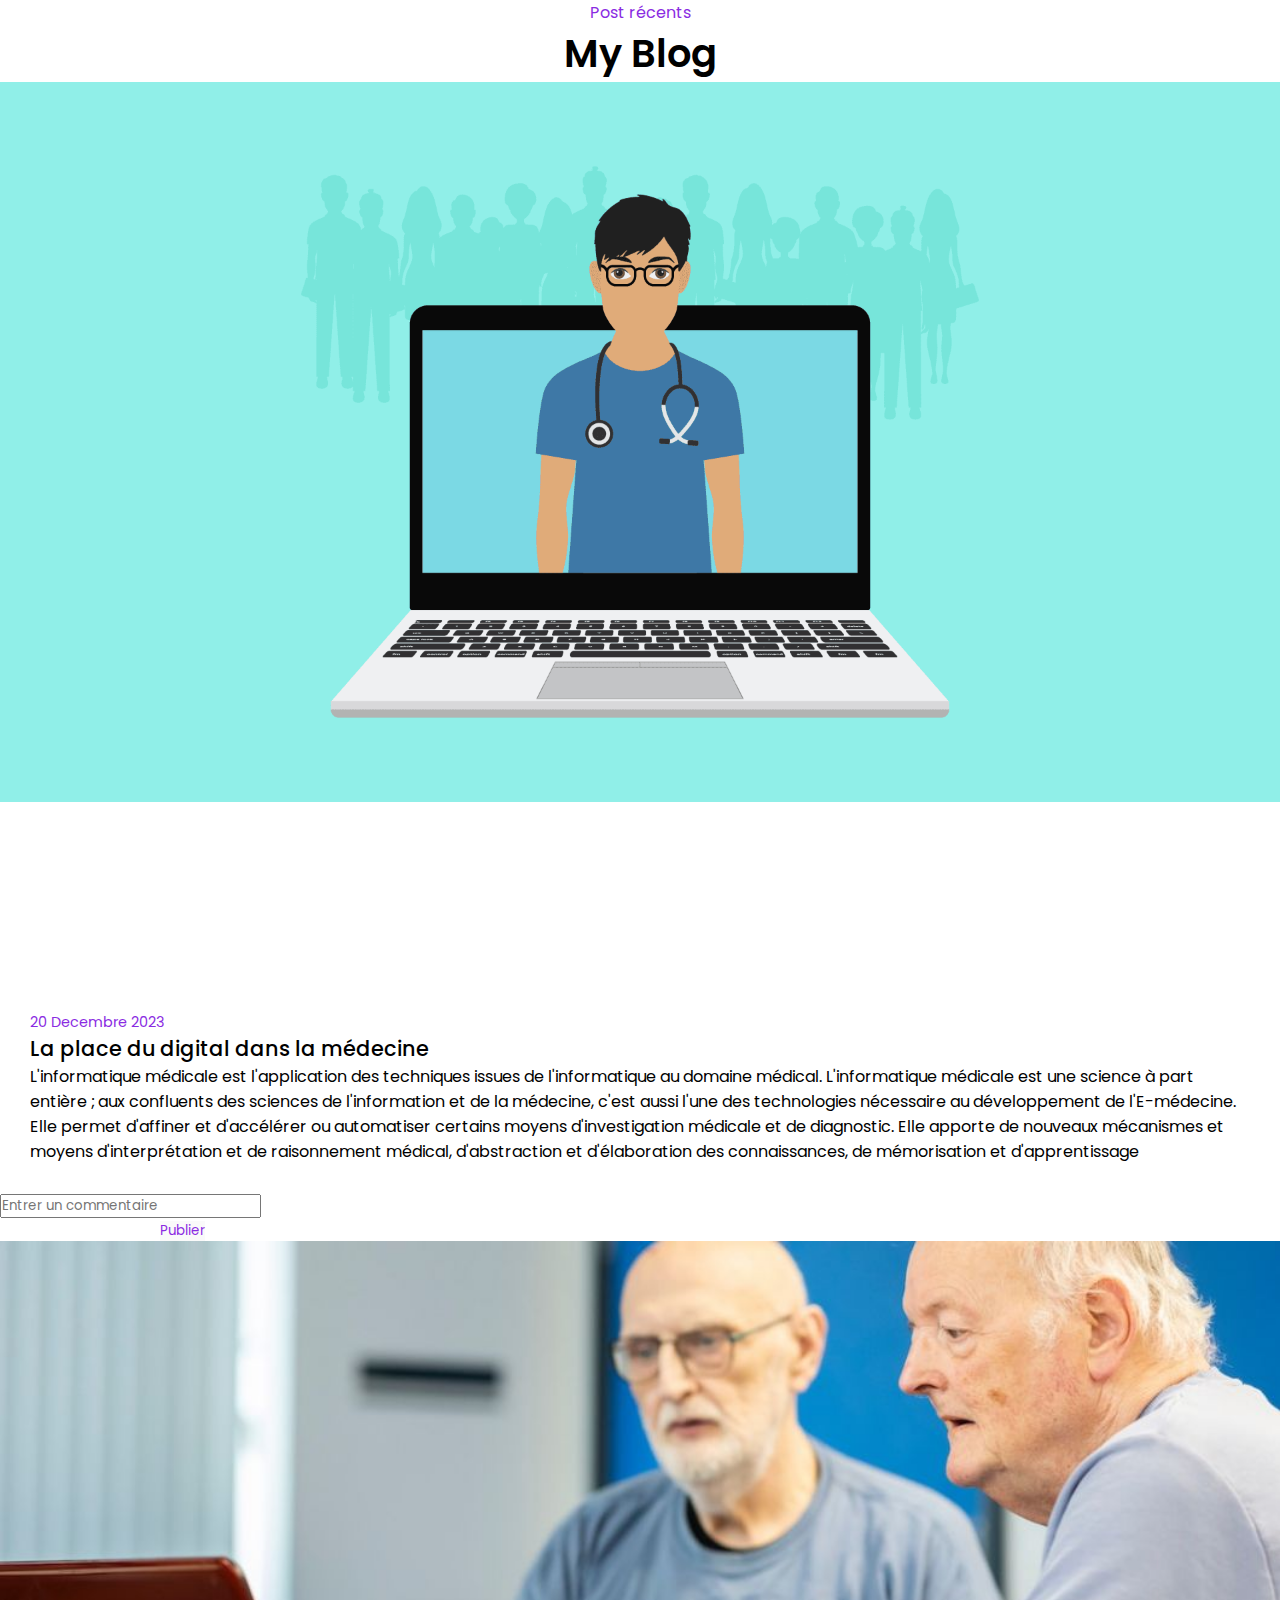
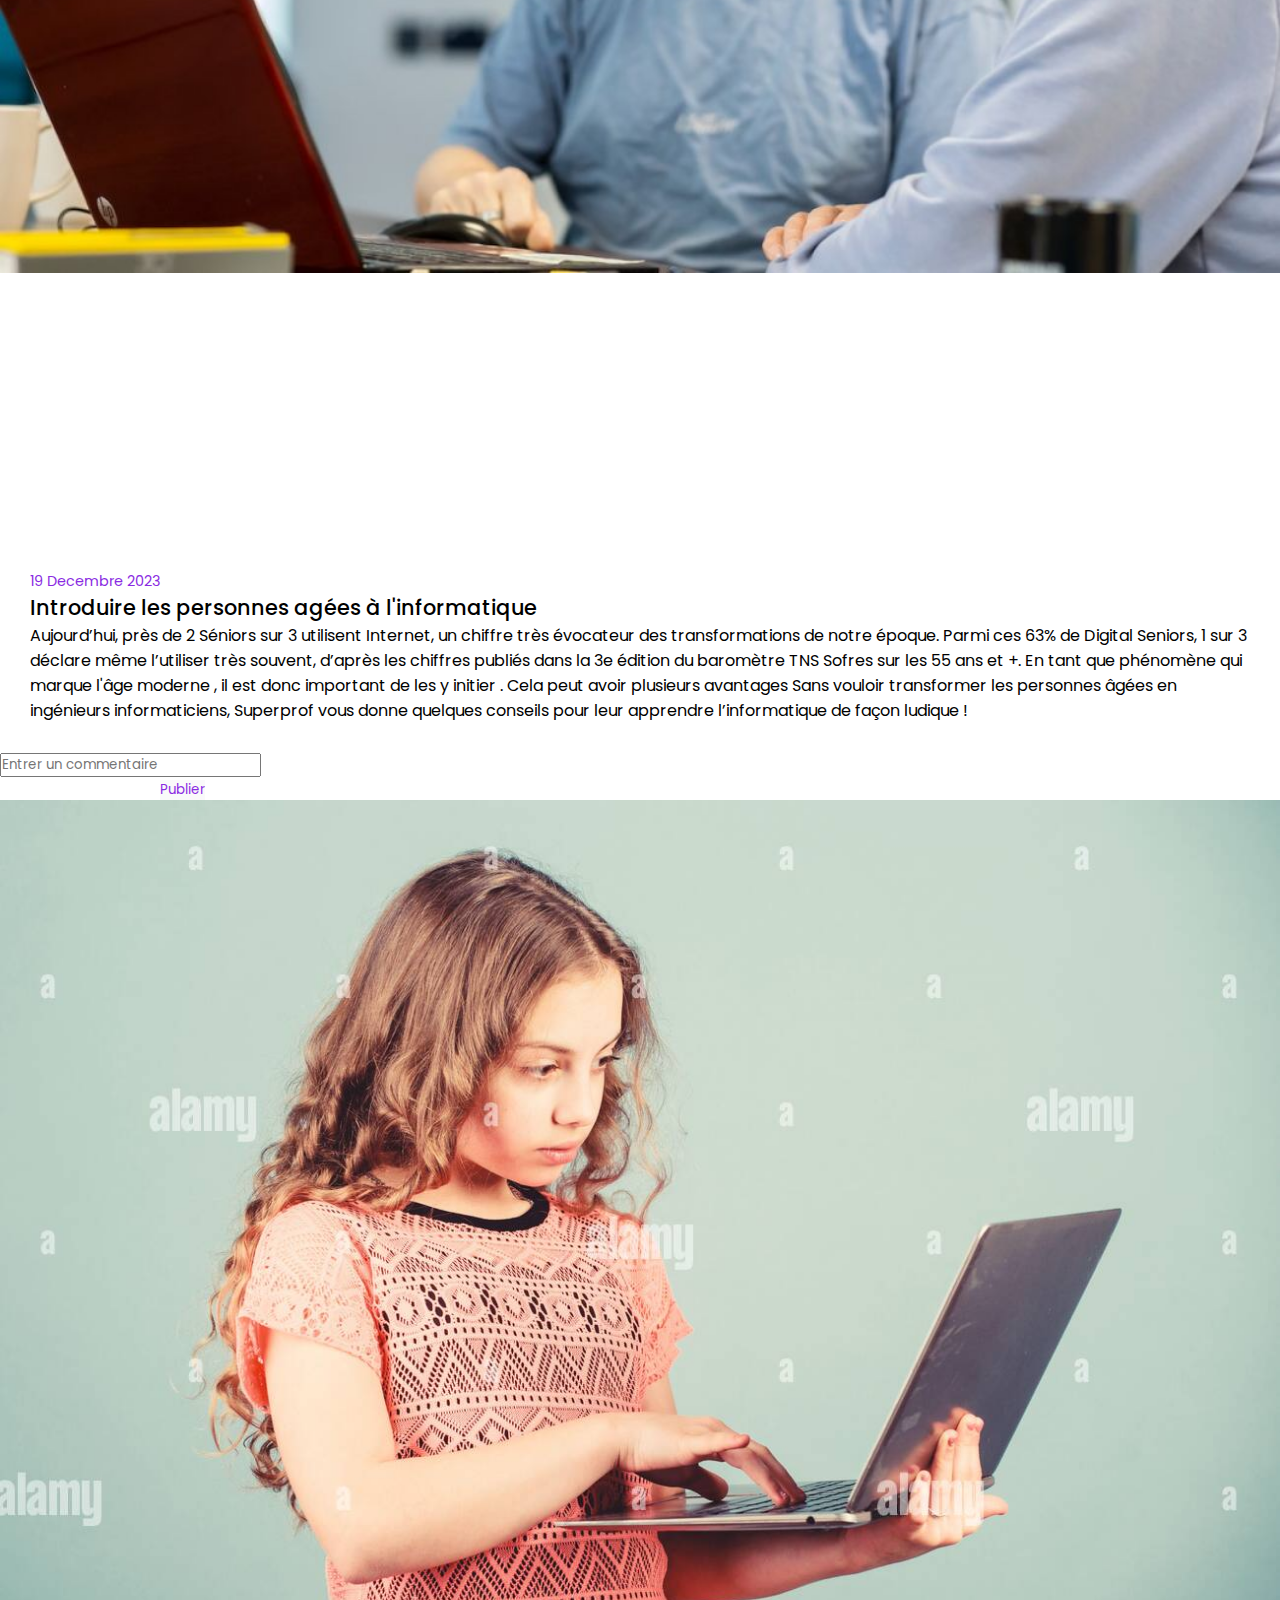
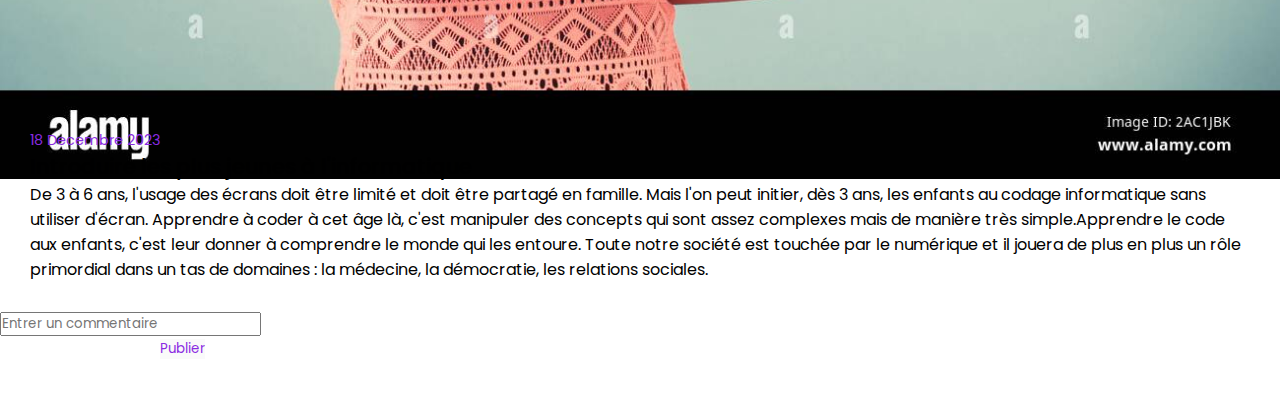
<file: index.html>
<html lang="en">
<head>
    <meta charset="UTF-8">
    <meta name="viewport" content="width=device-width, initial-scale=1.0, maximum-scale=1.0, user-scalable=no">
    <title>MyBlog</title>
    <link rel="stylesheet" href="style/style.css">


<!--poppins-->
<link rel="preconnect" href="https://fonts.googleapis.com">
<link rel="preconnect" href="https://fonts.gstatic.com" crossorigin>
<link href="https://fonts.googleapis.com/css2?family=Poppins:wght@600&display=swap" rel="stylesheet">

<link href="https://cdn.jsdelivr.net/npm/bootstrap@5.0.2/dist/css/bootstrap.min.css" rel="stylesheet" integrity="sha384-EVSTQN3/azprG1Anm3QDgpJLIm9Nao0Yz1ztcQTwFspd3yD65VohhpuuCOmLASjC" crossorigin="anonymous">
</head>



<body>



    <!--CONTENU-->

    <section class="col-lg-12">
        
        <!--HeadContenu-->

        <div class="HeadContenu">
            <span>Post récents</span>
            <h3>My Blog</h3>
        </div>

         <!--blogcontainer-->
         <div class="container">
            <div class="row justify-content-center align-items-center ">

    
                <!--box1-->
                  <div class="card col-md-4">
                      <div class="blogimg">
                          <img src="image/01.png" alt="blog" width="100%">
                      </div>
      
      
                      <div class="text">
                         <span>20 Decembre 2023</span>
                         <a href="#" class="blogtitle">La place du digital dans la médecine</a>
                         <p>L'informatique médicale est l'application des techniques issues de l'informatique au domaine médical. L'informatique médicale est une science à part entière ; aux confluents des sciences de l'information et de la médecine, c'est aussi l'une des technologies nécessaire au développement de l'E-médecine. Elle permet d'affiner et d'accélérer ou automatiser certains moyens d'investigation médicale et de diagnostic. Elle apporte de nouveaux mécanismes et moyens d'interprétation et de raisonnement médical, d'abstraction et d'élaboration des connaissances, de mémorisation et d'apprentissage </p>
                         
                      </div>
                       <!--Commentaire-->
                       <div class="commenter">
                       <input type="text" placeholder="Entrer un commentaire" class="usercomment">
                       </div>
                       <div class="bouton">
                        <button type="submit" disabled id="publier">Publier</button>

                       </div>
      
                  </div>
      
              
      
                <!--box2-->
                  <div class="card col-md-4">
                    <div class="blogimg">
                      <img src="image/02.jpg" alt="blog" width="100%">
                    </div>
      
                      <div class="text">
                        <span>19 Decembre 2023</span>
                        <a href="#" class="blogtitle">Introduire les personnes agées à l'informatique</a>
                        <p>Aujourd’hui, près de 2 Séniors sur 3 utilisent Internet, un chiffre très évocateur des transformations de notre époque. Parmi ces 63% de Digital Seniors, 1 sur 3 déclare même l’utiliser très souvent, d’après les chiffres publiés dans la 3e édition du baromètre TNS Sofres sur les 55 ans et +.
                            En tant que phénomène qui marque l'âge moderne , il est donc important de les y initier . Cela peut avoir plusieurs avantages
                            Sans vouloir transformer les personnes âgées en ingénieurs informaticiens, Superprof vous donne quelques conseils pour leur apprendre l’informatique de façon ludique ! </p>
                         
                      </div> 
                      
                       <!--Commentaire-->
                       <div class="commenter">
                        <input type="text" placeholder="Entrer un commentaire" class="usercomment">
                       </div>
                        <div class="bouton">
                         <button type="submit" disabled id="publier">Publier</button>
                        </div>
  
                
                  </div>
      
                  <!--box3-->
                  <div class="card col-md-4">
                      <div class="blogimg">
                          <img src="image/03.jpg" alt="blog" width="100%">
                      </div>
      
      
                      <div class="text">
                         <span>18 Decembre 2023</span>
                         <a href="#" class="blogtitle">Introduire les plus jeunes à l'informatique</a>
                         <p>De 3 à 6 ans, l'usage des écrans doit être limité et doit être partagé en famille. Mais l'on peut initier, dès 3 ans, les enfants au codage informatique sans utiliser d'écran. Apprendre à coder à cet âge là, c'est manipuler des concepts qui sont assez complexes mais de manière très simple.Apprendre le code aux enfants, c'est leur donner à comprendre le monde qui les entoure. Toute notre société est touchée par le numérique et il jouera de plus en plus un rôle primordial dans un tas de domaines : la médecine, la démocratie, les relations sociales.</p>
                         
                      </div>

                       <!--Commentaire-->
                       <div class="commenter">
                        <input type="text" placeholder="Entrer un commentaire" class="usercomment">
                       </div>
                        <div class="bouton">
                         <button type="submit" disabled id="publier">Publier</button>
                        </div>
      
                  </div>
      
              
                <div class="apropos">
                <a href="pages/Apropos.html">À Propos</a>
                </div>
                  
              </div>
         </div>
        

    </section>

    
</body>


</html>
</file>
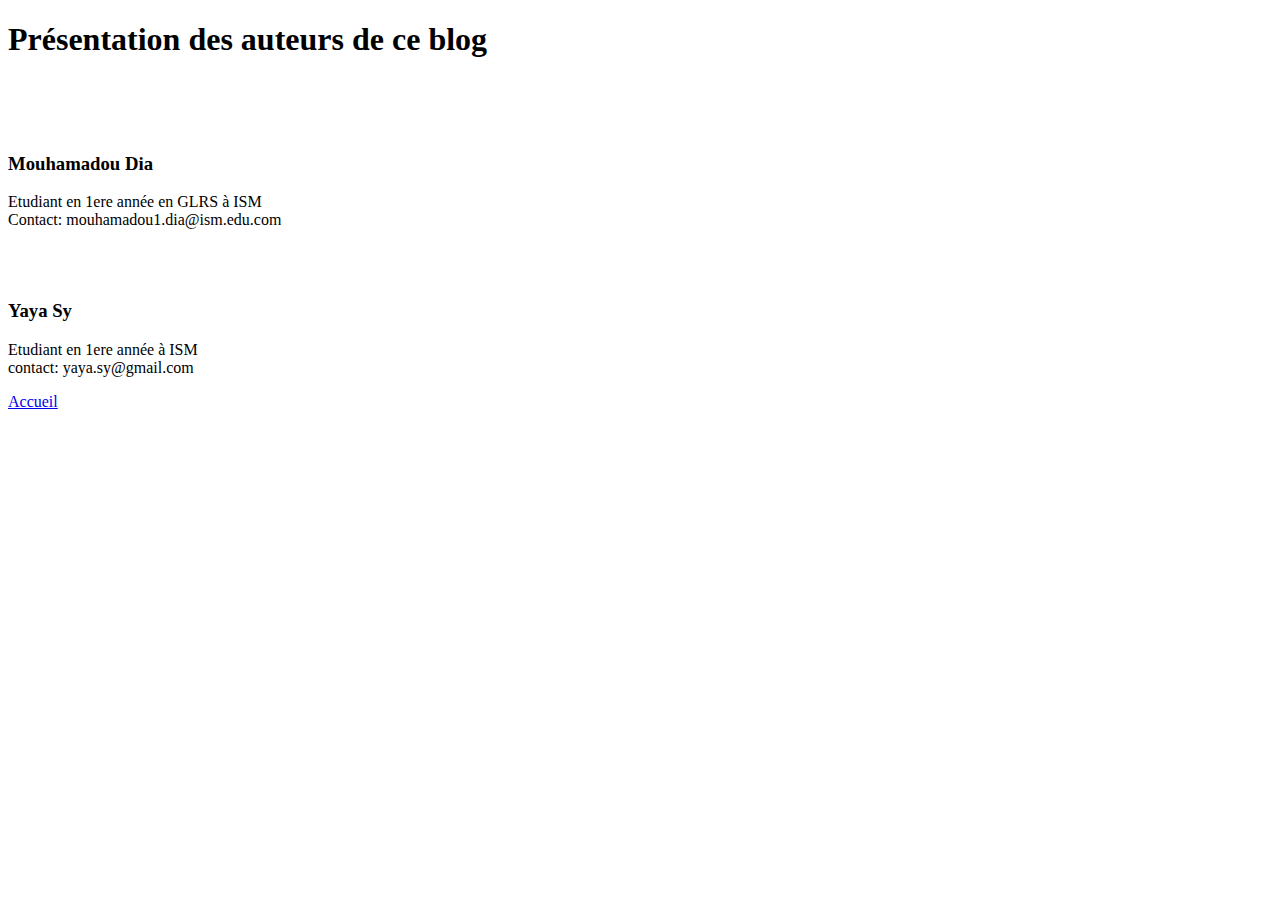
<file: pages/Apropos.html>
<!DOCTYPE html>
<html lang="en">
<head>
    <meta charset="UTF-8">
    <meta name="viewport" content="width=device-width, initial-scale=1.0">
    <title>À Propos</title>
<link href="https://cdn.jsdelivr.net/npm/bootstrap@5.0.2/dist/css/bootstrap.min.css" rel="stylesheet" integrity="sha384-EVSTQN3/azprG1Anm3QDgpJLIm9Nao0Yz1ztcQTwFspd3yD65VohhpuuCOmLASjC" crossorigin="anonymous">

</head>




<body>
    <div class="propos">
    <h1>Présentation des auteurs de ce blog</h1>  
    <br>
    <br>
    <br>



    <h3>Mouhamadou Dia</h3>
    <p>Etudiant en 1ere année en GLRS à ISM  
        <br>
        Contact: mouhamadou1.dia@ism.edu.com
    </p>
    <br>
    <br>
    <h3>Yaya Sy</h3>
    <p>Etudiant en 1ere année à ISM
        <br>
        contact: yaya.sy@gmail.com
    </p>    
    </div>


    <a href="../index.html">Accueil</a>
    
        
    
    
</body>
</html>
</file>
<file: style/style.css>
*{
    margin: 0px;
    padding: 0px;
    font-family: poppins;
    box-sizing: border-box;

    
}
a{
    text-decoration: none;
}
ul{
    list-style: none;
}
body{
    margin: 0px;
    padding: 0px;
    font-family: 'Poppins', sans-serif;
}
#blog{
    display: flex;
    justify-content: center;
    align-items: center;
    flex-direction: column;
    padding: 40px;
    border-bottom: 1px solid rgba(red, green, blue, alpha)

}
.HeadContenu{
    display: flex;
    justify-content: center;
    align-items: center;
    flex-direction: column;

}
.HeadContenu span{
    color: blueviolet;

}
.HeadContenu h3{
    font-size: 2.4rem;
    color: black;
    font-weight: 600;
}
.blogcontainer{
    display: flex;
    justify-content: center;
    align-items: center;
    margin: 20px 0px;
    flex-wrap: wrap;

}
.box1{
    width: 500px;
    background-color: white;
    border: 1px solid #ececec;
margin: 20px;
}
.blogimg{
    margin-left: 0%;
    height: 100%;
    object-fit: cover;
    object-position: center;
}
.text{
    padding: 30px;
    display: flex;
    flex-direction: column;
}
.text span{
    color: blueviolet;
    font-size: 0.9rem;
}
.text .blogtitle{
    font-size: 1.3rem;
    font-weight: 500;
    color: black;
}
.text .p{
    font-size: 0,9rem;
    display: -webkit-box;
    -webkit-line-clamp: 3;
    -webkit-box-orient: vertical;
    overflow: hidden;
    text-overflow: ellipsis;
    margin: 20px 0px ;

}
.bouton{
    display: flex;
    justify-content: space-between;
    align-items: center;
    color: blueviolet;
}
.bouton button{
    color: blueviolet;
    border: 0cap;
    margin-top: 3px;
    margin-left: 160px;
}
.apropos{
    margin-left: 2000px;
    
}
.propos{
    align-items: center;
    justify-content: center;
    flex-direction: column;
}



.text .a{
color: black;
}
@media(max-width:1250px){
    .box1{
    width: 300px;
    }
}
@media(max-width:1100px){
    .box1{
        width: 70px;
    }
}
</file>
